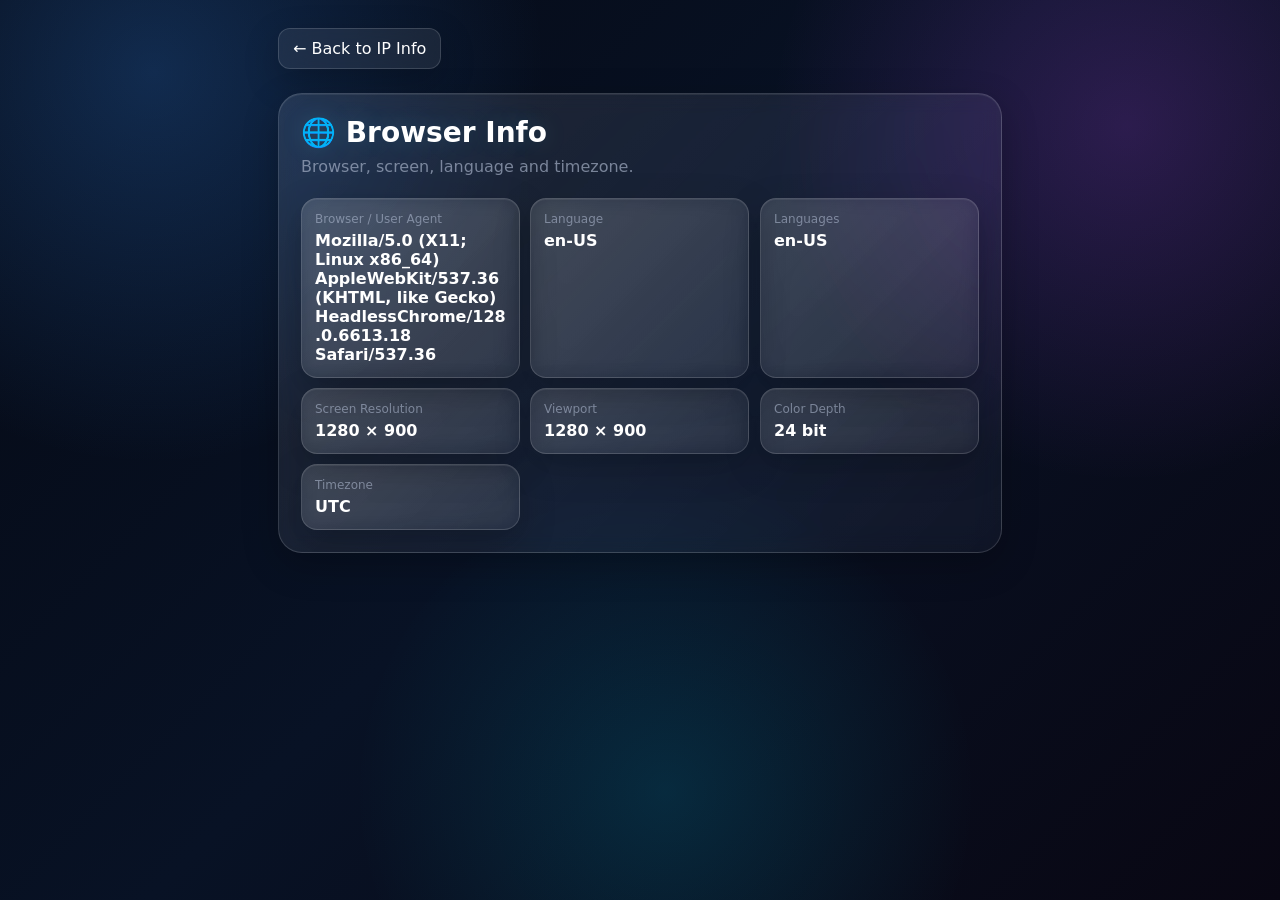
<file: browser-info.html>
<!doctype html>
<html lang="en">
<head>
<meta charset="utf-8">
<meta name="viewport" content="width=device-width,initial-scale=1">
<title>Browser Info - DINUU IP INFO</title>
<style>
*{box-sizing:border-box}body{margin:0;background:#080d18;color:#eef2ff;font-family:system-ui,-apple-system,Segoe UI,sans-serif;min-height:100vh}
.wrap{max-width:760px;margin:auto;padding:28px 18px 50px}a{color:#67e8f9;text-decoration:none}
.back{display:inline-block;margin-bottom:24px;padding:10px 14px;border:1px solid #263247;border-radius:12px;background:#111a2a}
.card{padding:22px;border:1px solid #263247;border-radius:20px;background:#101827;box-shadow:0 12px 40px rgba(0,0,0,.18)}
h1{margin:0 0 8px;font-size:28px}.sub{opacity:.65;margin-bottom:22px}
button{border:0;border-radius:13px;padding:13px 18px;background:#16d5ed;color:#061018;font-weight:700;cursor:pointer}
.grid{display:grid;grid-template-columns:repeat(auto-fit,minmax(210px,1fr));gap:10px;margin-top:18px}
.item{padding:13px;border-radius:12px;background:#0b1321;border:1px solid #202c40}
.label{font-size:12px;opacity:.6;margin-bottom:5px}.value{font-weight:650;word-break:break-word}
.status{font-size:20px;font-weight:800;margin-top:18px}
</style>
</head>
<body><main class="wrap">
<a class="back" href="/">← Back to IP Info</a>
<div class="card">
<h1>🌐 Browser Info</h1>
<div class="sub">Browser, screen, language and timezone.</div>
<div id="grid" class="grid"></div>
</div>
</main>
<script>
const n=navigator,s=screen;
const rows=[
["Browser / User Agent",n.userAgent],["Language",n.language],["Languages",(n.languages||[]).join(", ")],
["Screen Resolution",s.width+" × "+s.height],["Viewport",innerWidth+" × "+innerHeight],
["Color Depth",s.colorDepth+" bit"],["Timezone",Intl.DateTimeFormat().resolvedOptions().timeZone]
];
document.getElementById("grid").innerHTML=rows.map(x=>`<div class="item"><div class="label">${x[0]}</div><div class="value">${String(x[1]??"Unavailable").replace(/</g,"&lt;")}</div></div>`).join("");
</script>
<link rel="stylesheet" href="/glass-theme.css">
</body></html>
</file>
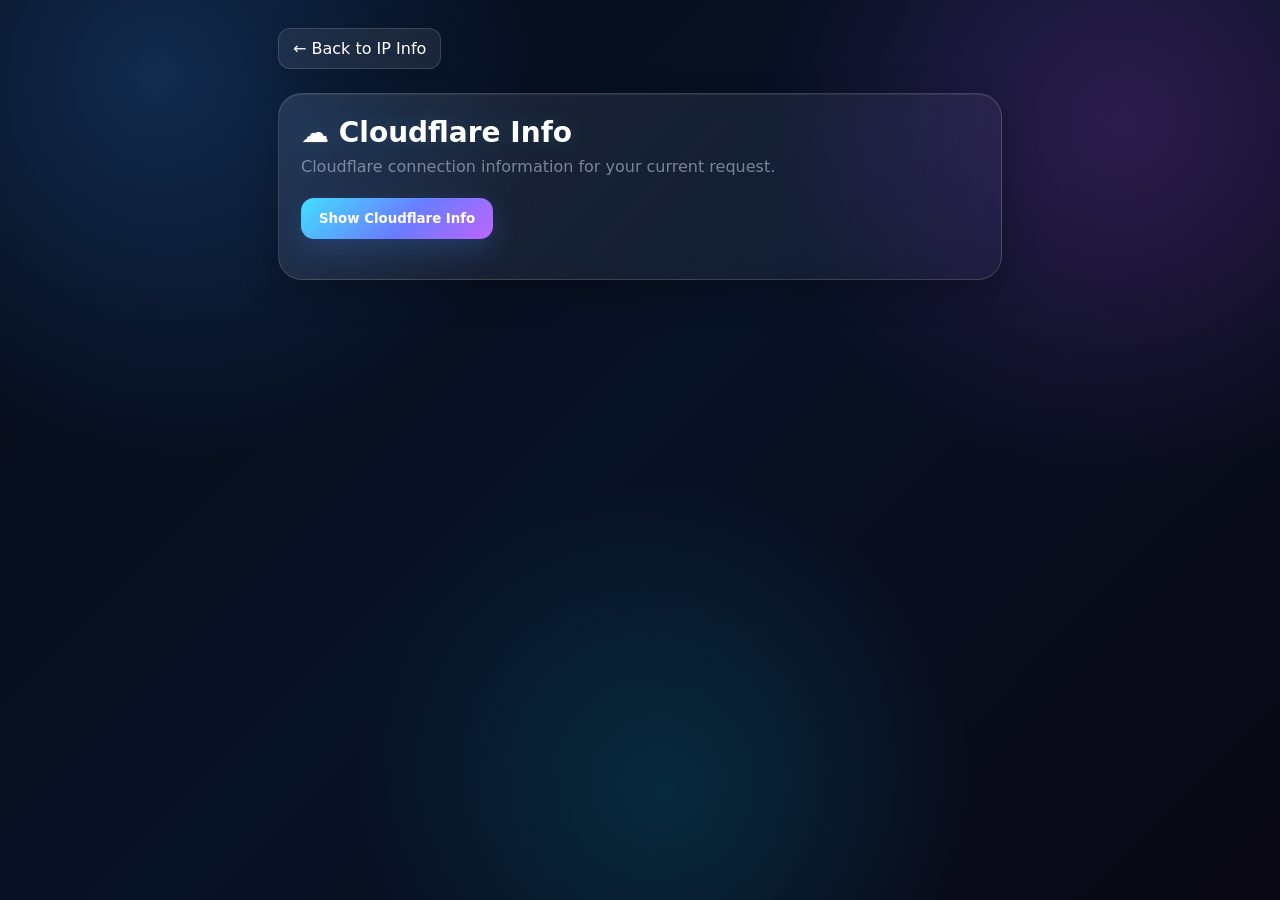
<file: cloudflare-info.html>
<!doctype html>
<html lang="en">
<head>
<meta charset="utf-8">
<meta name="viewport" content="width=device-width,initial-scale=1">
<title>Cloudflare Info - DINUU IP INFO</title>
<style>
*{box-sizing:border-box}body{margin:0;background:#080d18;color:#eef2ff;font-family:system-ui,-apple-system,Segoe UI,sans-serif;min-height:100vh}
.wrap{max-width:760px;margin:auto;padding:28px 18px 50px}a{color:#67e8f9;text-decoration:none}
.back{display:inline-block;margin-bottom:24px;padding:10px 14px;border:1px solid #263247;border-radius:12px;background:#111a2a}
.card{padding:22px;border:1px solid #263247;border-radius:20px;background:#101827;box-shadow:0 12px 40px rgba(0,0,0,.18)}
h1{margin:0 0 8px;font-size:28px}.sub{opacity:.65;margin-bottom:22px}
button{border:0;border-radius:13px;padding:13px 18px;background:#16d5ed;color:#061018;font-weight:700;cursor:pointer}
.grid{display:grid;grid-template-columns:repeat(auto-fit,minmax(210px,1fr));gap:10px;margin-top:18px}
.item{padding:13px;border-radius:12px;background:#0b1321;border:1px solid #202c40}
.label{font-size:12px;opacity:.6;margin-bottom:5px}.value{font-weight:650;word-break:break-word}
.status{font-size:20px;font-weight:800;margin-top:18px}
</style>
</head>
<body><main class="wrap">
<a class="back" href="/">← Back to IP Info</a>
<div class="card">
<h1>☁️ Cloudflare Info</h1>
<div class="sub">Cloudflare connection information for your current request.</div>
<button id="load">Show Cloudflare Info</button><div id="grid" class="grid"></div>
</div>
</main>
<script>
document.getElementById("load").onclick=async()=>{
 const g=document.getElementById("grid");g.innerHTML="<div class='item'>Loading…</div>";
 try{
  const d=await (await fetch("/api")).json();
  const rows=[["IP",d.ip],["Cloudflare Location",d.colo],["Country",d.country],["Region",d.region],["City",d.city],["ASN",d.asn],["Organization",d.isp]];
  g.innerHTML=rows.map(x=>`<div class="item"><div class="label">${x[0]}</div><div class="value">${x[1]??"Unknown"}</div></div>`).join("");
 }catch(e){g.innerHTML="<div class='item'>Unable to load information.</div>";}
};
</script>
<link rel="stylesheet" href="/glass-theme.css">
</body></html>
</file>
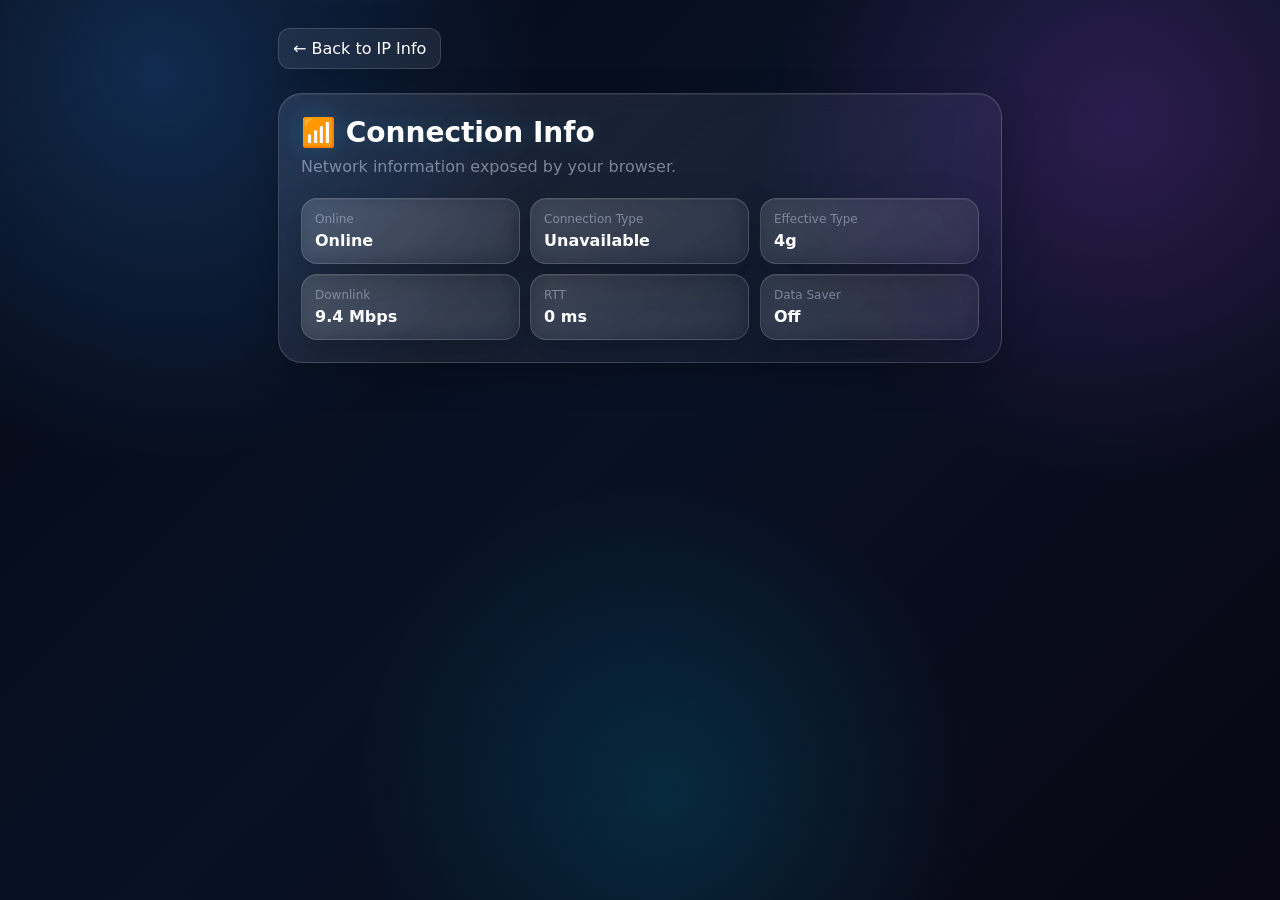
<file: connection-info.html>
<!doctype html>
<html lang="en">
<head>
<meta charset="utf-8">
<meta name="viewport" content="width=device-width,initial-scale=1">
<title>Connection Info - DINUU IP INFO</title>
<style>
*{box-sizing:border-box}body{margin:0;background:#080d18;color:#eef2ff;font-family:system-ui,-apple-system,Segoe UI,sans-serif;min-height:100vh}
.wrap{max-width:760px;margin:auto;padding:28px 18px 50px}a{color:#67e8f9;text-decoration:none}
.back{display:inline-block;margin-bottom:24px;padding:10px 14px;border:1px solid #263247;border-radius:12px;background:#111a2a}
.card{padding:22px;border:1px solid #263247;border-radius:20px;background:#101827;box-shadow:0 12px 40px rgba(0,0,0,.18)}
h1{margin:0 0 8px;font-size:28px}.sub{opacity:.65;margin-bottom:22px}
button{border:0;border-radius:13px;padding:13px 18px;background:#16d5ed;color:#061018;font-weight:700;cursor:pointer}
.grid{display:grid;grid-template-columns:repeat(auto-fit,minmax(210px,1fr));gap:10px;margin-top:18px}
.item{padding:13px;border-radius:12px;background:#0b1321;border:1px solid #202c40}
.label{font-size:12px;opacity:.6;margin-bottom:5px}.value{font-weight:650;word-break:break-word}
.status{font-size:20px;font-weight:800;margin-top:18px}
</style>
</head>
<body><main class="wrap">
<a class="back" href="/">← Back to IP Info</a>
<div class="card">
<h1>📶 Connection Info</h1>
<div class="sub">Network information exposed by your browser.</div>
<div id="grid" class="grid"></div>
</div>
</main>
<script>
const n=navigator,c=n.connection||n.mozConnection||n.webkitConnection;
const rows=[
["Online",n.onLine?"Online":"Offline"],["Connection Type",c?.type||"Unavailable"],
["Effective Type",c?.effectiveType||"Unavailable"],["Downlink",c?.downlink!=null?c.downlink+" Mbps":"Unavailable"],
["RTT",c?.rtt!=null?c.rtt+" ms":"Unavailable"],["Data Saver",c?.saveData?"On":"Off"]
];
document.getElementById("grid").innerHTML=rows.map(x=>`<div class="item"><div class="label">${x[0]}</div><div class="value">${x[1]??"Unavailable"}</div></div>`).join("");
</script>
<link rel="stylesheet" href="/glass-theme.css">
</body></html>
</file>
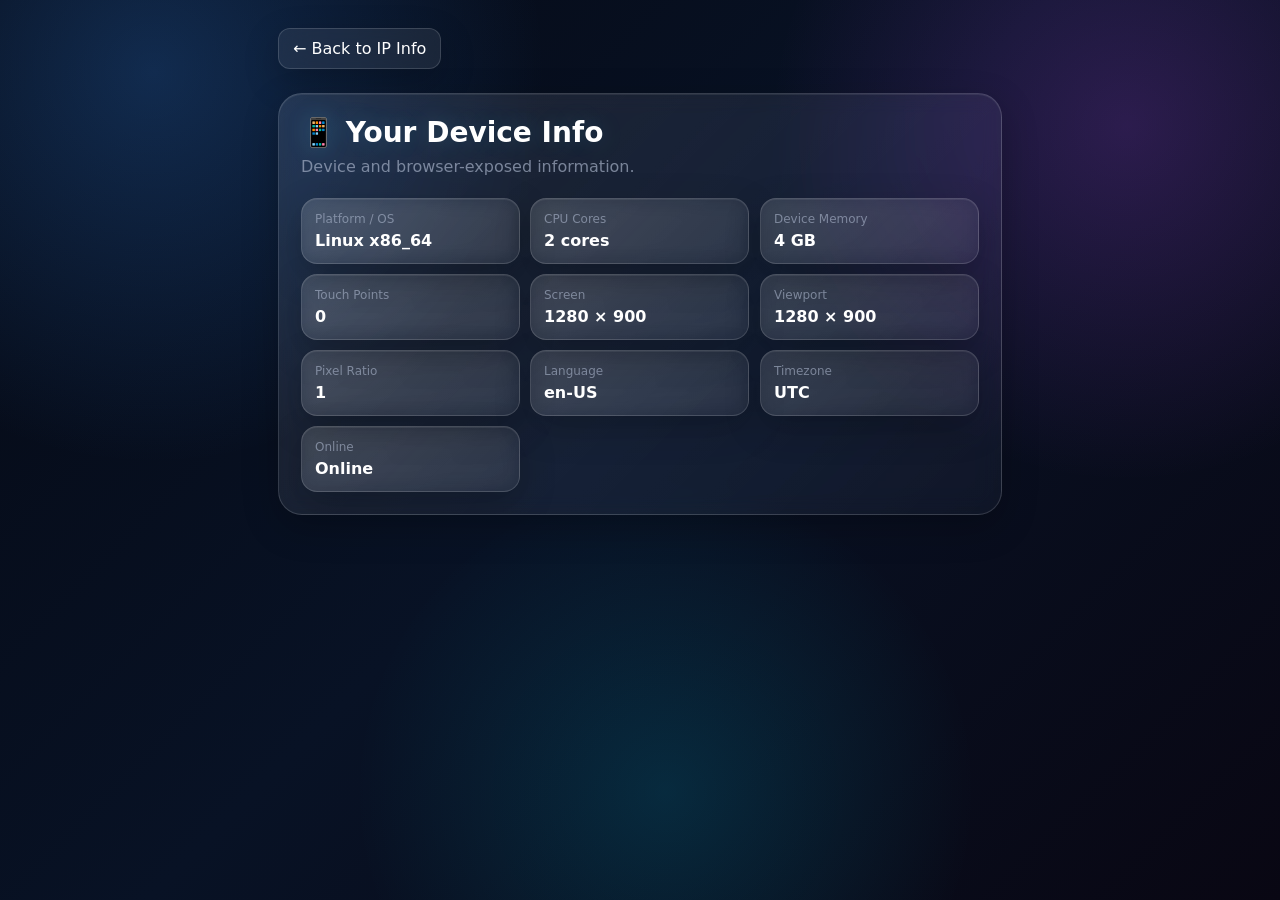
<file: device-info.html>
<!doctype html>
<html lang="en">
<head>
<meta charset="utf-8">
<meta name="viewport" content="width=device-width,initial-scale=1">
<title>Your Device Info - DINUU IP INFO</title>
<style>
*{box-sizing:border-box}body{margin:0;background:#080d18;color:#eef2ff;font-family:system-ui,-apple-system,Segoe UI,sans-serif;min-height:100vh}
.wrap{max-width:760px;margin:auto;padding:28px 18px 50px}a{color:#67e8f9;text-decoration:none}
.back{display:inline-block;margin-bottom:24px;padding:10px 14px;border:1px solid #263247;border-radius:12px;background:#111a2a}
.card{padding:22px;border:1px solid #263247;border-radius:20px;background:#101827;box-shadow:0 12px 40px rgba(0,0,0,.18)}
h1{margin:0 0 8px;font-size:28px}.sub{opacity:.65;margin-bottom:22px}
button{border:0;border-radius:13px;padding:13px 18px;background:#16d5ed;color:#061018;font-weight:700;cursor:pointer}
.grid{display:grid;grid-template-columns:repeat(auto-fit,minmax(210px,1fr));gap:10px;margin-top:18px}
.item{padding:13px;border-radius:12px;background:#0b1321;border:1px solid #202c40}
.label{font-size:12px;opacity:.6;margin-bottom:5px}.value{font-weight:650;word-break:break-word}
.status{font-size:20px;font-weight:800;margin-top:18px}
</style>
</head>
<body><main class="wrap">
<a class="back" href="/">← Back to IP Info</a>
<div class="card">
<h1>📱 Your Device Info</h1>
<div class="sub">Device and browser-exposed information.</div>
<div id="grid" class="grid"></div>
</div>
</main>
<script>
const n=navigator,s=screen,c=n.connection||n.mozConnection||n.webkitConnection;
const rows=[
["Platform / OS",n.platform],["CPU Cores",n.hardwareConcurrency? n.hardwareConcurrency+" cores":"Unavailable"],
["Device Memory",n.deviceMemory?n.deviceMemory+" GB":"Unavailable"],["Touch Points",n.maxTouchPoints],
["Screen",s.width+" × "+s.height],["Viewport",innerWidth+" × "+innerHeight],
["Pixel Ratio",devicePixelRatio],["Language",n.language],["Timezone",Intl.DateTimeFormat().resolvedOptions().timeZone],
["Online",n.onLine?"Online":"Offline"]
];
document.getElementById("grid").innerHTML=rows.map(x=>`<div class="item"><div class="label">${x[0]}</div><div class="value">${x[1]??"Unavailable"}</div></div>`).join("");
</script>
<link rel="stylesheet" href="/glass-theme.css">
</body></html>
</file>
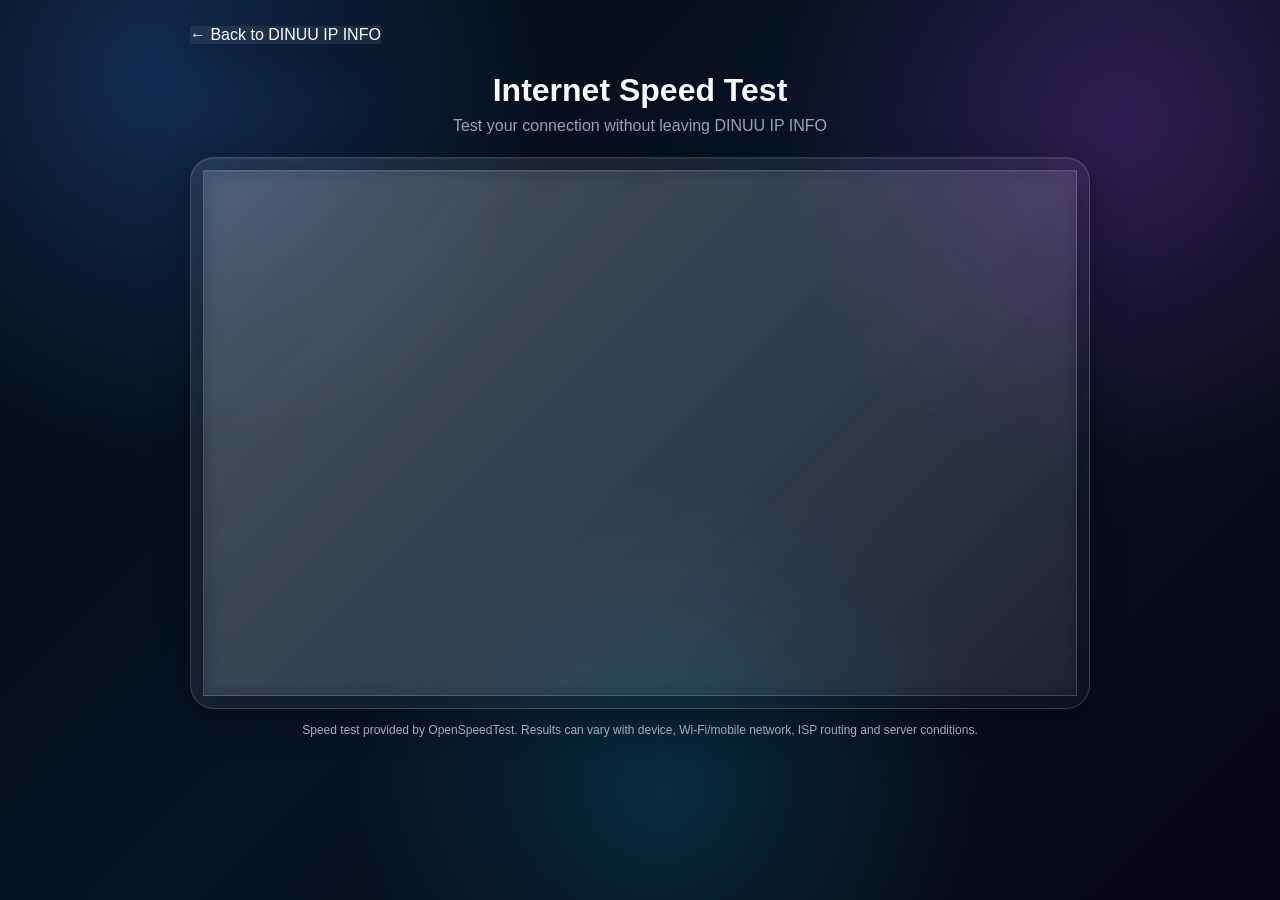
<file: speed-test.html>
<!DOCTYPE html>
<html lang="en">
<head>
<meta charset="UTF-8">
<meta name="viewport" content="width=device-width,initial-scale=1.0">
<title>Internet Speed Test - DINUU IP INFO</title>
<style>
*{box-sizing:border-box}
body{margin:0;min-height:100vh;background:#07111f;color:#fff;font-family:Arial,sans-serif;padding:18px}
.wrap{max-width:900px;margin:auto}
.back{display:inline-block;color:#cbd5e1;text-decoration:none;margin:8px 0 20px}
h1{text-align:center;margin:8px 0}.sub{text-align:center;color:#94a3b8;margin-bottom:22px}
.card{background:rgba(255,255,255,.06);border:1px solid rgba(255,255,255,.12);border-radius:20px;padding:12px;overflow:hidden}
.frame{width:100%;min-height:520px}
iframe{width:100%;height:520px;border:0;border-radius:14px}
.note{text-align:center;color:#8291a5;font-size:12px;margin:14px 4px 0}
</style>
</head>
<body>
<div class="wrap">
  <a class="back" href="/">← Back to DINUU IP INFO</a>
  <h1>Internet Speed Test</h1>
  <div class="sub">Test your connection without leaving DINUU IP INFO</div>
  <div class="card">
    <div class="frame">
      <iframe src="https://openspeedtest.com/speedtest"
        title="OpenSpeedTest" loading="lazy" allow="fullscreen"></iframe>
    </div>
  </div>
  <div class="note">Speed test provided by OpenSpeedTest. Results can vary with device, Wi‑Fi/mobile network, ISP routing and server conditions.</div>
</div>
<link rel="stylesheet" href="/glass-theme.css">
</body>
</html>
</file>
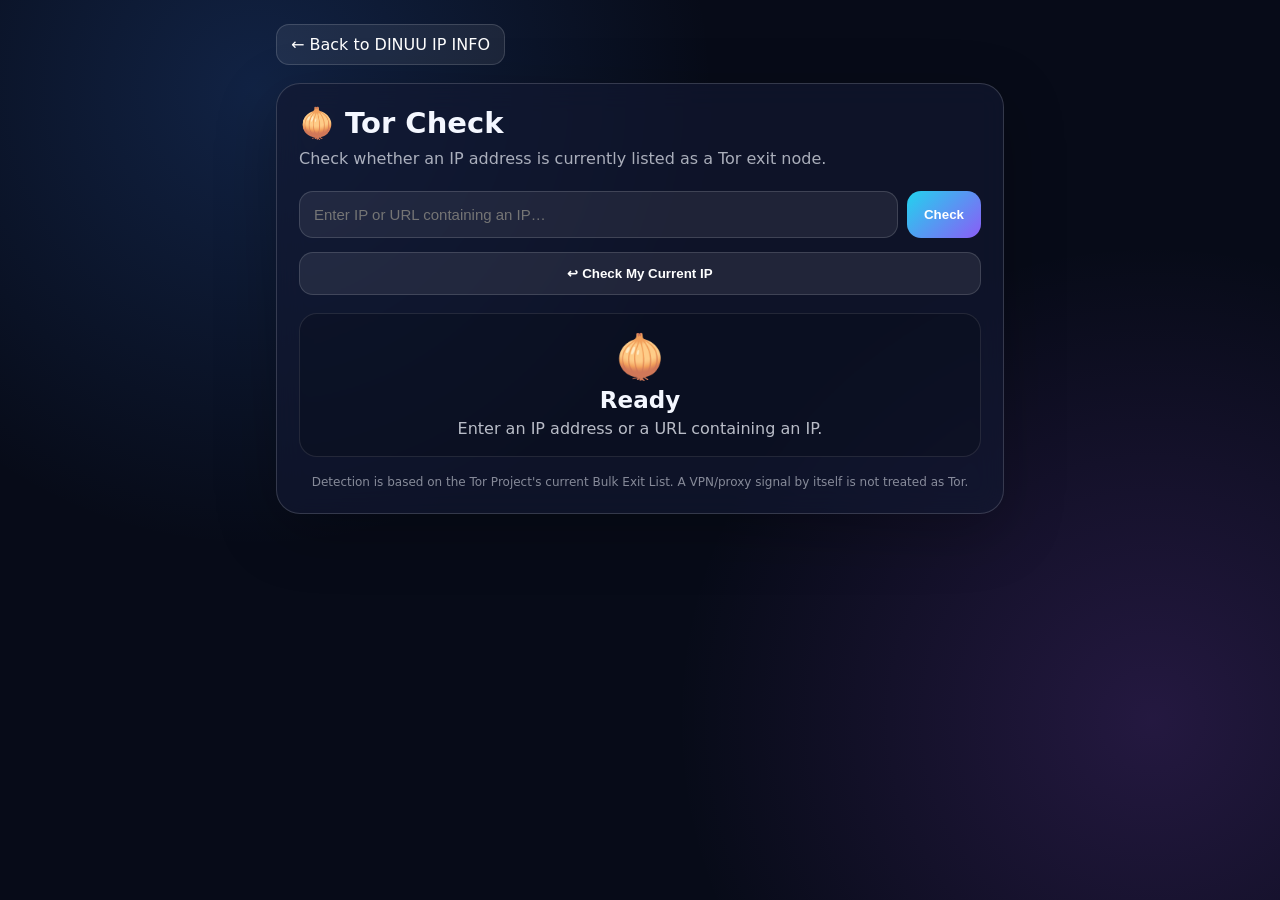
<file: tor-check.html>
<!doctype html>
<html lang="en">
<head>
<meta charset="utf-8">
<meta name="viewport" content="width=device-width,initial-scale=1">
<title>Tor Check - DINUU IP INFO</title>
<style>
*{box-sizing:border-box}
:root{color-scheme:dark}
body{margin:0;min-height:100vh;color:#f4f7ff;font-family:system-ui,-apple-system,Segoe UI,sans-serif;background:radial-gradient(circle at 20% 10%,rgba(59,130,246,.20),transparent 35%),radial-gradient(circle at 90% 80%,rgba(168,85,247,.18),transparent 35%),#070b18}
.wrap{width:min(760px,100%);margin:auto;padding:24px 16px 50px}
.back{display:inline-block;margin-bottom:18px;padding:10px 14px;border:1px solid rgba(255,255,255,.15);border-radius:13px;background:rgba(255,255,255,.07);color:#fff;text-decoration:none}
.card{padding:22px;border:1px solid rgba(255,255,255,.16);border-radius:24px;background:rgba(18,25,50,.68);box-shadow:0 18px 60px rgba(0,0,0,.25);backdrop-filter:blur(14px)}
h1{margin:0 0 7px;font-size:29px}.sub{opacity:.68;line-height:1.5;margin-bottom:20px}
.row{display:flex;gap:9px;margin-bottom:10px}.input{flex:1;min-width:0;border:1px solid rgba(255,255,255,.15);border-radius:14px;background:rgba(255,255,255,.07);color:#fff;padding:14px;font-size:15px;outline:none}.input:focus{border-color:rgba(125,211,252,.65)}
button{border:0;border-radius:14px;padding:13px 17px;background:linear-gradient(135deg,#22d3ee,#8b5cf6);color:#fff;font-weight:800;cursor:pointer}button:disabled{opacity:.55;cursor:wait}.my{width:100%;margin-top:4px;background:rgba(255,255,255,.08);border:1px solid rgba(255,255,255,.14)}
.result{margin-top:18px;padding:18px;border-radius:18px;background:rgba(0,0,0,.18);border:1px solid rgba(255,255,255,.10);text-align:center}.icon{font-size:42px}.status{font-size:23px;font-weight:850;margin:6px 0}.ip{opacity:.75;word-break:break-all}.ok{color:#7dd3fc}.no{color:#86efac}.warn{color:#fcd34d}.error{color:#fca5a5}
.meta{display:grid;grid-template-columns:repeat(auto-fit,minmax(190px,1fr));gap:10px;margin-top:14px;text-align:left}.item{padding:12px;border-radius:13px;background:rgba(255,255,255,.05);border:1px solid rgba(255,255,255,.08)}.label{font-size:11px;opacity:.55;margin-bottom:4px}.value{font-weight:700;word-break:break-word}
.note{font-size:12px;opacity:.52;line-height:1.5;margin-top:16px;text-align:center}
@media(max-width:520px){.row{flex-direction:column}.row button{width:100%}.card{padding:18px}}
</style>
</head>
<body>
<main class="wrap">
<a class="back" href="/">← Back to DINUU IP INFO</a>
<div class="card">
<h1>🧅 Tor Check</h1>
<div class="sub">Check whether an IP address is currently listed as a Tor exit node.</div>
<div class="row">
  <input id="ip" class="input" type="text" inputmode="url" autocomplete="off" spellcheck="false" placeholder="Enter IP or URL containing an IP…">
  <button id="check">Check</button>
</div>
<button id="my" class="my">↩ Check My Current IP</button>
<div id="result" class="result">
  <div class="icon">🧅</div>
  <div class="status">Ready</div>
  <div class="ip">Enter an IP address or a URL containing an IP.</div>
</div>
<div class="note">Detection is based on the Tor Project's current Bulk Exit List. A VPN/proxy signal by itself is not treated as Tor.</div>
</div>
</main>
<script>
const input=document.getElementById('ip');
const check=document.getElementById('check');
const my=document.getElementById('my');
const result=document.getElementById('result');

function esc(v){return String(v??'').replace(/[&<>"']/g,m=>({'&':'&amp;','<':'&lt;','>':'&gt;','"':'&quot;',"'":'&#39;'}[m]))}
function isIP(v){return /^[0-9a-fA-F:.]+$/.test(v)&&v.length<=45}
function normalize(v){
  v=String(v||'').trim();
  if(!v)return '';
  if(isIP(v))return v;
  try{
    const u=new URL(v.includes('://')?v:'https://'+v);
    return isIP(u.hostname)?u.hostname:'';
  }catch{return ''}
}
function renderLoading(){result.innerHTML='<div class="icon">⏳</div><div class="status">Checking…</div><div class="ip">Contacting the Tor Project exit list.</div>'}
function renderError(msg){result.innerHTML='<div class="icon">⚠️</div><div class="status error">Check failed</div><div class="ip">'+esc(msg)+'</div>'}
function render(d){
  if(d.error){renderError(d.message||'Tor check failed');return}
  const yes=d.tor===true;
  result.innerHTML=`
    <div class="icon">${yes?'🧅':'🛡️'}</div>
    <div class="status ${yes?'ok':'no'}">${yes?'Tor Exit Detected':'Not Listed as Tor Exit'}</div>
    <div class="ip">${esc(d.ip)}</div>
    <div class="meta">
      <div class="item"><div class="label">Status</div><div class="value">${yes?'Currently listed':'Not currently listed'}</div></div>
      <div class="item"><div class="label">Source</div><div class="value">${esc(d.source)}</div></div>
    </div>`;
}
async function run(value){
  const ip=normalize(value);
  if(!ip){renderError('Please enter a valid IPv4/IPv6 address, or a URL whose hostname is an IP address.');return}
  check.disabled=true;my.disabled=true;renderLoading();
  try{
    const r=await fetch('/api?tor=1&ip='+encodeURIComponent(ip),{cache:'no-store'});
    const d=await r.json();
    if(!r.ok||d.error)throw new Error(d.message||'Tor check failed');
    render(d);
  }catch(e){renderError(e.message||'Tor check service unavailable')}
  check.disabled=false;my.disabled=false;
}
check.onclick=()=>run(input.value);
input.addEventListener('keydown',e=>{if(e.key==='Enter')run(input.value)});
my.onclick=async()=>{
  check.disabled=true;my.disabled=true;renderLoading();
  try{
    const r=await fetch('/api',{cache:'no-store'});const d=await r.json();
    if(!r.ok||d.error)throw new Error(d.message||'Could not get your IP');
    input.value=d.ip||'';await run(d.ip||'');
  }catch(e){renderError(e.message||'Could not get your IP');check.disabled=false;my.disabled=false}
};
</script>
</body>
</html>
</file>
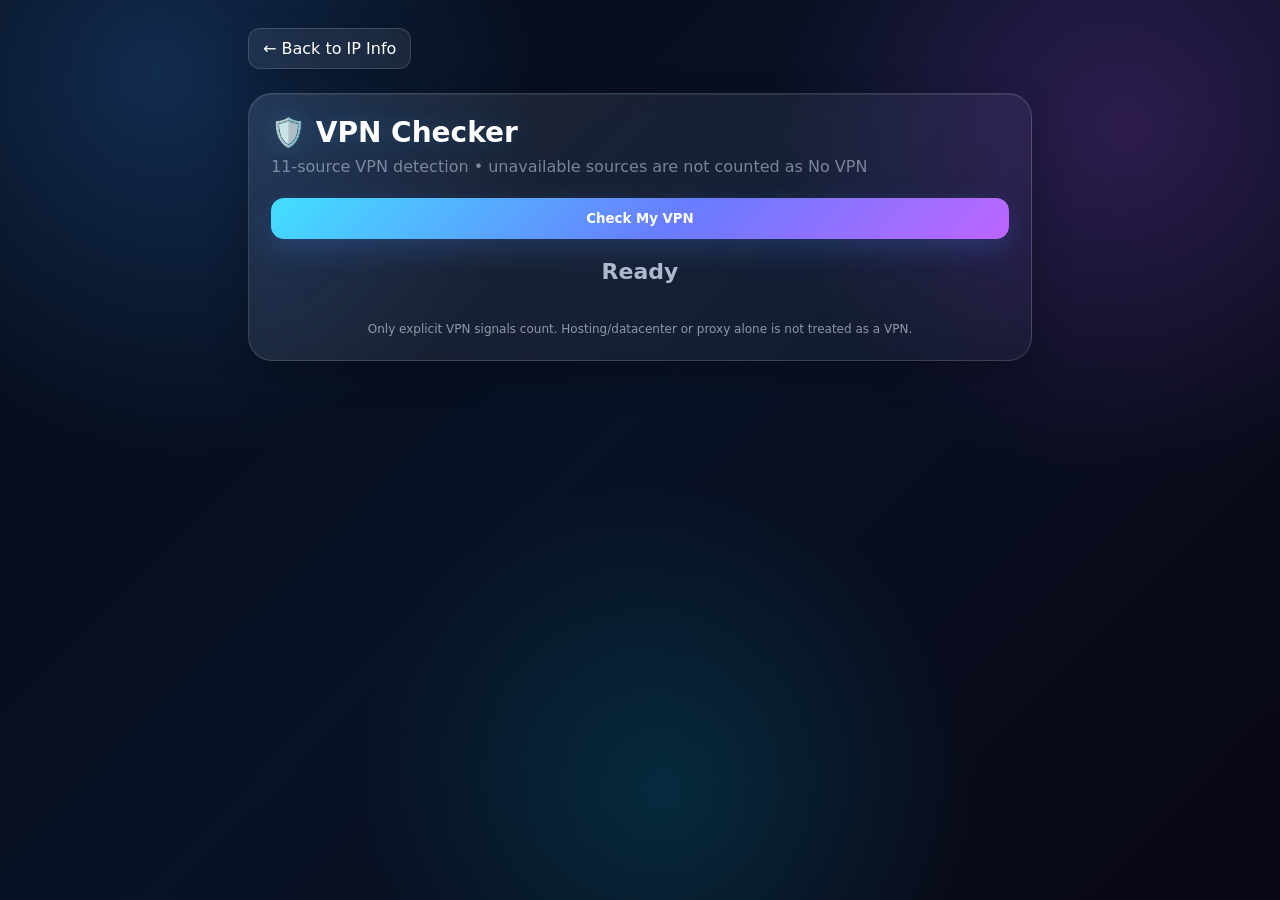
<file: vpn-checker-ipHub.html>
<!doctype html>
<html lang="en">
<head>
<meta charset="utf-8">
<meta name="viewport" content="width=device-width,initial-scale=1">
<title>VPN Checker - DINUU IP INFO</title>
<style>
*{box-sizing:border-box}
body{margin:0;background:#080d18;color:#eef2ff;font-family:system-ui,-apple-system,Segoe UI,sans-serif;min-height:100vh}
.wrap{max-width:820px;margin:auto;padding:28px 18px 50px}
a{color:#67e8f9;text-decoration:none}
.back{display:inline-block;margin-bottom:24px;padding:10px 14px;border:1px solid #263247;border-radius:12px;background:#111a2a}
.card{padding:22px;border:1px solid #263247;border-radius:20px;background:#101827;box-shadow:0 12px 40px rgba(0,0,0,.18)}
h1{margin:0 0 8px;font-size:28px}.sub{opacity:.65;margin-bottom:22px}
button{border:0;border-radius:13px;padding:13px 18px;background:#16d5ed;color:#061018;font-weight:700;cursor:pointer;width:100%}
button:disabled{opacity:.55}
.status{font-size:22px;font-weight:800;margin:20px 0;text-align:center}
.grid{display:grid;grid-template-columns:repeat(auto-fit,minmax(220px,1fr));gap:10px}
.item{padding:13px;border-radius:12px;background:#0b1321;border:1px solid #202c40}
.label{font-size:12px;opacity:.6;margin-bottom:5px}.value{font-weight:650;word-break:break-word}
.ok{color:#00ff9d}.bad{color:#ff6b6b}.wait{color:#f0c36b}
.small{font-size:12px;opacity:.55;margin-top:16px;line-height:1.5;text-align:center}
</style>
</head>
<body>
<main class="wrap">
<a class="back" href="/">← Back to IP Info</a>
<div class="card">
<h1>🛡️ VPN Checker</h1>
<div class="sub">11-source VPN detection • unavailable sources are not counted as No VPN</div>
<button id="check">Check My VPN</button>
<div id="status" class="status">Ready</div>
<div id="grid" class="grid"></div>
<div class="small">Only explicit VPN signals count. Hosting/datacenter or proxy alone is not treated as a VPN.</div>
</div>
</main>
<script>
const btn=document.getElementById('check');
const status=document.getElementById('status');
const grid=document.getElementById('grid');

function esc(v){
  return String(v??'—').replace(/[&<>\"']/g,m=>({
    '&':'&amp;','<':'&lt;','>':'&gt;','\"':'&quot;',"'":'&#39;'
  }[m]));
}

function row(name,value,cls=''){
  return `<div class="item"><div class="label">${esc(name)}</div><div class="value ${cls}">${esc(value)}</div></div>`;
}

btn.onclick=async()=>{
  btn.disabled=true;
  status.textContent='Checking 11 sources…';
  status.className='status wait';
  grid.innerHTML='';
  try{
    const r=await fetch('/api?vpn=1',{cache:'no-store'});
    const d=await r.json();
    if(!r.ok||d.error) throw new Error(d.message||'VPN check failed');

    if(d.status==='detected'){
      status.textContent='🔴 VPN Detected';
      status.className='status bad';
    }else if(d.status==='possible'){
      status.textContent='🟡 Possible VPN';
      status.className='status wait';
    }else{
      status.textContent='🟢 No VPN Detected';
      status.className='status ok';
    }

    grid.innerHTML=
      row('IP',d.ip)+
      row('VPN Signals',`${d.detected_sources}/${d.checked_sources} checked sources`)+
      row('Sources Checked',`${d.checked_sources}/${d.total_sources}`)+
      Object.values(d.sources||{}).map(s=>{
        const cls=s.detected===true?'bad':s.detected===false?'ok':'wait';
        const icon=s.detected===true?'🔴':s.detected===false?'🟢':'🟡';
        return row(icon+' '+s.name,s.status,cls);
      }).join('')+
      row('Signals',d.signals?.join(' • ')||'None');
  }catch(e){
    status.textContent=e.message||'VPN check unavailable';
    status.className='status bad';
  }
  btn.disabled=false;
};
</script>
<link rel="stylesheet" href="/glass-theme.css">
</body>
</html>
</file>
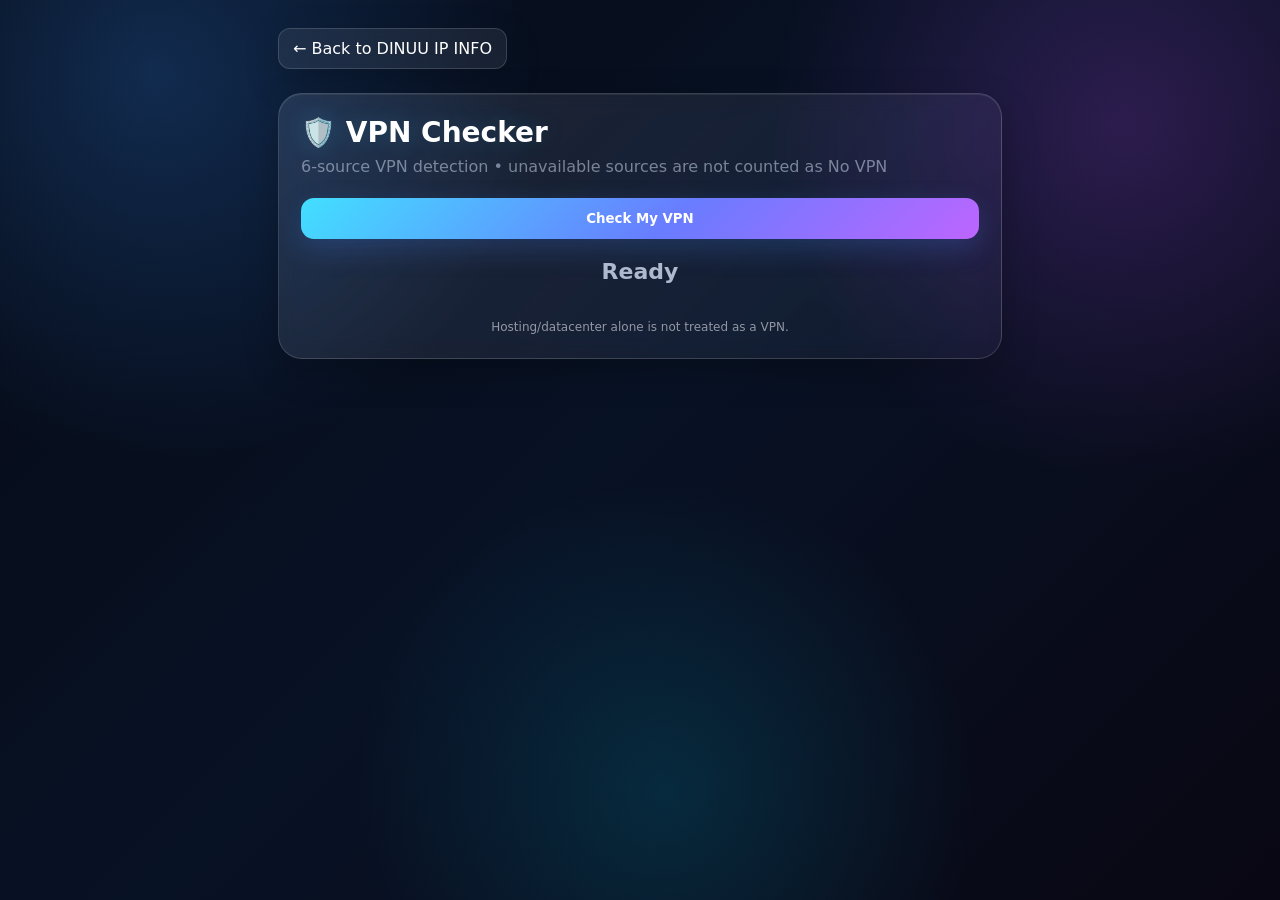
<file: vpn-checker.html>
<!doctype html>
<html lang="en">
<head>
<meta charset="utf-8">
<meta name="viewport" content="width=device-width,initial-scale=1">
<title>VPN Checker - DINUU IP INFO</title>
<style>
*{box-sizing:border-box}
body{margin:0;background:#080d18;color:#eef2ff;font-family:system-ui,-apple-system,Segoe UI,sans-serif;min-height:100vh}
.wrap{max-width:760px;margin:auto;padding:28px 18px 50px}
a{color:#67e8f9;text-decoration:none}
.back{display:inline-block;margin-bottom:24px;padding:10px 14px;border:1px solid #263247;border-radius:12px;background:#111a2a}
.card{padding:22px;border:1px solid #263247;border-radius:20px;background:#101827;box-shadow:0 12px 40px rgba(0,0,0,.18)}
h1{margin:0 0 8px;font-size:28px}.sub{opacity:.65;margin-bottom:22px}
button{border:0;border-radius:13px;padding:13px 18px;background:#16d5ed;color:#061018;font-weight:700;cursor:pointer;width:100%}
button:disabled{opacity:.55}
.grid{display:grid;grid-template-columns:repeat(auto-fit,minmax(210px,1fr));gap:10px;margin-top:18px}
.item{padding:13px;border-radius:12px;background:#0b1321;border:1px solid #202c40}
.label{font-size:12px;opacity:.6;margin-bottom:5px}.value{font-weight:650;word-break:break-word}
.status{font-size:22px;font-weight:800;margin-top:20px;text-align:center}
.small{font-size:12px;opacity:.55;margin-top:16px;line-height:1.5;text-align:center}
</style>
</head>
<body>
<main class="wrap">
<a class="back" href="/">← Back to DINUU IP INFO</a>
<div class="card">
<h1>🛡️ VPN Checker</h1>
<div class="sub">6-source VPN detection • unavailable sources are not counted as No VPN</div>
<button id="check">Check My VPN</button>
<div id="status" class="status">Ready</div>
<div id="grid" class="grid"></div>
<div class="small">Hosting/datacenter alone is not treated as a VPN.</div>
</div>
</main>

<script>
const btn=document.getElementById('check');
const status=document.getElementById('status');
const grid=document.getElementById('grid');

const sourceNames = {
  iplogs: "IPLogs",
  ip99: "IP99",
  vpnapi: "VPNAPI.io",
  scamalytics: "Scamalytics",
  iphub: "IPHub",
  vpndetection: "VPNDetection.io"
};

function esc(v){
  return String(v ?? '—').replace(/[&<>\"']/g,m=>({
    '&':'&amp;','<':'&lt;','>':'&gt;','"':'&quot;',"'":'&#39;'
  }[m]));
}

function row(a,b){
  return `<div class="item"><div class="label">${esc(a)}</div><div class="value">${esc(b)}</div></div>`;
}

function sourceRow(key, value){
  const isVPN = value === "VPN";
  const unavailable = value === "Unavailable";
  const icon = isVPN ? "🔴" : unavailable ? "🟡" : "🟢";
  return row(icon + " " + (sourceNames[key] || key), value);
}

btn.onclick=async()=>{
  btn.disabled=true;
  status.textContent='Checking…';
  grid.innerHTML='';
  try{
    const r=await fetch('/api?vpn=1',{cache:'no-store'});
    const d=await r.json();
    if(!r.ok||d.error) throw new Error(d.message||'VPN check failed');

    status.textContent =
      d.status==='detected' ? 'VPN Detected' :
      d.status==='possible' ? 'Possible VPN' :
      'No VPN Detected';

    const sources = d.sources || {};
    grid.innerHTML =
      row('IP',d.ip)+
      row('VPN Signals',`${d.detected_sources || 0}/${d.checked_sources || 0} checked sources`)+
      row('Sources Checked',`${d.checked_sources || 0}/${d.total_sources || 6}`)+
      sourceRow('iplogs',sources.iplogs)+
      sourceRow('ip99',sources.ip99)+
      sourceRow('vpnapi',sources.vpnapi)+
      sourceRow('scamalytics',sources.scamalytics)+
      sourceRow('iphub',sources.iphub)+
      sourceRow('vpndetection',sources.vpndetection)+
      row('Signals',d.signals?.join(', ')||'None');
  }catch(e){
    status.textContent=e.message||'Check failed';
  }
  btn.disabled=false;
};
</script>
<link rel="stylesheet" href="/glass-theme.css">
</body>
</html>
</file>
<file: glass-theme.css>
/* DINUU Glassmorphism Theme — UI only. Existing JS/API logic untouched. */
:root{
  --glass-bg:rgba(18,28,52,.52);
  --glass-bg-strong:rgba(12,22,43,.68);
  --glass-border:rgba(255,255,255,.15);
  --glass-border-soft:rgba(255,255,255,.09);
  --glass-text:#f7f9ff;
  --glass-muted:#aeb9cf;
  --glass-cyan:#55ddff;
  --glass-blue:#4d8dff;
  --glass-purple:#b56cff;
  --glass-green:#3ff2a3;
  --glass-shadow:0 24px 70px rgba(0,0,0,.35);
}

html{background:#050914;scroll-behavior:smooth}
body{
  background:
    radial-gradient(circle at 12% 8%,rgba(55,146,255,.24),transparent 28%),
    radial-gradient(circle at 88% 14%,rgba(188,77,255,.20),transparent 26%),
    radial-gradient(circle at 52% 88%,rgba(0,214,255,.14),transparent 30%),
    linear-gradient(135deg,#050914 0%,#081225 48%,#090713 100%) !important;
  color:var(--glass-text) !important;
}

body::before{
  content:"";position:fixed;inset:-15%;z-index:-2;pointer-events:none;
  background:
    radial-gradient(circle at 20% 35%,rgba(0,205,255,.10),transparent 22%),
    radial-gradient(circle at 78% 58%,rgba(166,84,255,.10),transparent 24%);
  filter:blur(55px);animation:dinuGlassFloat 14s ease-in-out infinite alternate;
}
body::after{
  content:"";position:fixed;inset:0;z-index:-1;pointer-events:none;
  background:linear-gradient(115deg,transparent 0%,rgba(255,255,255,.025) 45%,transparent 70%);
}
@keyframes dinuGlassFloat{from{transform:translate3d(-2%,0,0) scale(1)}to{transform:translate3d(2%,1%,0) scale(1.05)}}

.container{position:relative}

.card,.search-box,.tool-card,.tool-value,.dinu-menu-btn,.vpn-verdict,.item,.frame{
  background:linear-gradient(135deg,rgba(255,255,255,.105),rgba(255,255,255,.035)) !important;
  border:1px solid var(--glass-border) !important;
  box-shadow:0 12px 36px rgba(0,0,0,.24),inset 0 1px 0 rgba(255,255,255,.07) !important;
  backdrop-filter:blur(10px) saturate(120%) !important;
  -webkit-backdrop-filter:blur(10px) saturate(120%) !important;
}

.card,.search-box{border-radius:24px !important}
.item,.tool-value{border-radius:16px !important}
.tool-card{border-radius:19px !important;transition:transform .2s ease,background .2s ease,border-color .2s ease,box-shadow .2s ease !important}
.tool-card:hover{transform:translateY(-3px);background:linear-gradient(135deg,rgba(85,221,255,.14),rgba(181,108,255,.07)) !important;border-color:rgba(85,221,255,.38) !important;box-shadow:0 12px 30px rgba(0,0,0,.22),inset 0 1px 0 rgba(255,255,255,.10) !important}

.header h1{color:#fff !important;text-shadow:0 0 28px rgba(85,221,255,.30) !important}
.header h1::first-letter{color:var(--glass-cyan)}
.header p,.label,.status,.vpn-sub,.footer,.tool-copy small{color:var(--glass-muted) !important}
.section-title,.search-title,.made,.back-btn{color:var(--glass-cyan) !important}
.ip-value{color:var(--glass-cyan) !important;text-shadow:0 0 18px rgba(85,221,255,.18)}
.asn-value{color:var(--glass-green) !important}
.value,.source-name,.tool-copy strong{color:#fff !important}

.search-input{
  background:rgba(4,10,23,.34) !important;border:1px solid rgba(255,255,255,.14) !important;
  color:#fff !important;box-shadow:inset 0 1px 12px rgba(0,0,0,.12)
}
.search-input:focus{border-color:rgba(85,221,255,.75) !important;box-shadow:0 0 0 4px rgba(85,221,255,.09),inset 0 1px 12px rgba(0,0,0,.12)}
.search-btn{
  background:linear-gradient(135deg,#42dfff,#697cff 55%,#bd65ff) !important;color:#fff !important;
  box-shadow:0 10px 28px rgba(75,137,255,.25),inset 0 1px 0 rgba(255,255,255,.3) !important;
}
.search-btn:hover{filter:brightness(1.08);transform:translateY(-1px)}

.menu-btn,#dinuuuMenuButton{
  background:linear-gradient(135deg,rgba(85,221,255,.16),rgba(181,108,255,.12)) !important;
  border-color:rgba(255,255,255,.18) !important;color:#fff !important;
  box-shadow:0 12px 32px rgba(0,0,0,.22),inset 0 1px 0 rgba(255,255,255,.10) !important;
  backdrop-filter:blur(20px) saturate(150%) !important;
}
#dinuuuOverlay{background:rgba(1,5,15,.62) !important;backdrop-filter:blur(7px)}
#dinuuuSidebar{
  background:linear-gradient(145deg,rgba(14,27,53,.82),rgba(22,12,44,.76)) !important;
  border-right:1px solid rgba(255,255,255,.15) !important;
  box-shadow:25px 0 80px rgba(0,0,0,.4) !important;
  backdrop-filter:blur(28px) saturate(150%) !important;
}
.dinu-menu-btn:hover{background:linear-gradient(135deg,rgba(85,221,255,.15),rgba(181,108,255,.12)) !important;border-color:rgba(85,221,255,.28) !important}

.row,.source-row{border-bottom-color:rgba(255,255,255,.09) !important}
.tool-icon{filter:drop-shadow(0 0 9px rgba(85,221,255,.22))}
.vpn-verdict{color:var(--glass-cyan) !important}

button{font-family:inherit}
button:focus-visible,a:focus-visible,input:focus-visible{outline:2px solid rgba(85,221,255,.75);outline-offset:3px}

/* Secondary pages */
main{position:relative}
.back{color:#fff !important;background:rgba(255,255,255,.07) !important;border-color:var(--glass-border) !important;box-shadow:0 12px 35px rgba(0,0,0,.22) !important;backdrop-filter:blur(18px) !important}
main h1{color:#fff !important;text-shadow:0 0 25px rgba(85,221,255,.18)}
main .sub,.note{color:var(--glass-muted) !important}
main button{background:linear-gradient(135deg,#42dfff,#697cff 55%,#bd65ff) !important;color:#fff !important;box-shadow:0 10px 28px rgba(75,137,255,.22) !important}

iframe{border-radius:18px !important}

@media(max-width:600px){
  body{padding-left:12px !important;padding-right:12px !important}
  .card,.search-box{border-radius:20px !important}
  .header h1{font-size:29px !important}
  .search-row{flex-wrap:wrap}
  .search-btn{flex:0 0 100%}
}
@media(prefers-reduced-motion:reduce){*{animation:none !important;transition:none !important;scroll-behavior:auto !important}}

/* Menu performance: keep the glass look without expensive live blur on the slide-out menu. */
#dinuuuMenuButton{
  -webkit-backdrop-filter:none !important;
  backdrop-filter:none !important;
  background:rgba(20,35,65,.92) !important;
  will-change:transform;
}
#dinuuuOverlay{
  -webkit-backdrop-filter:none !important;
  backdrop-filter:none !important;
  background:rgba(1,5,15,.68) !important;
}
#dinuuuSidebar{
  -webkit-backdrop-filter:none !important;
  backdrop-filter:none !important;
  background:linear-gradient(145deg,rgba(14,27,53,.97),rgba(22,12,44,.96)) !important;
  will-change:transform;
  contain:layout paint;
}
#dinuuuSidebar.open{transform:translate3d(0,0,0)}
#dinuuuSidebar:not(.open){transform:translate3d(-105%,0,0)}
@media(max-width:600px){
  #dinuuuSidebar{transition:transform .16s ease-out !important}
}

/* DINUU Performance Pack v4
   Keeps the glass appearance while reducing GPU-heavy effects. */
img,svg,video,iframe{content-visibility:auto;}
.card,.search-box,.tool-card,.tool-value,.item,.frame{
  contain:paint;
}
@media(max-width:600px){
  /* Mobile GPUs benefit most from removing live backdrop blur. */
  .card,.search-box,.tool-card,.tool-value,.item,.frame{
    -webkit-backdrop-filter:none !important;
    backdrop-filter:none !important;
    background:linear-gradient(135deg,rgba(25,43,78,.86),rgba(28,18,57,.82)) !important;
    box-shadow:0 8px 24px rgba(0,0,0,.20),inset 0 1px 0 rgba(255,255,255,.06) !important;
  }
  .tool-card{transition:transform .12s ease,background .12s ease !important;}
  .tool-card:hover{transform:none !important;}
  .search-btn:hover{transform:none !important;filter:none !important;}
}
@media(min-width:601px) and (max-width:1100px){
  .card,.search-box,.tool-card,.tool-value,.item,.frame{
    -webkit-backdrop-filter:blur(6px) !important;
    backdrop-filter:blur(6px) !important;
  }
}
@media(prefers-reduced-motion:reduce){
  *{animation:none !important;transition:none !important;}
}
</file>
